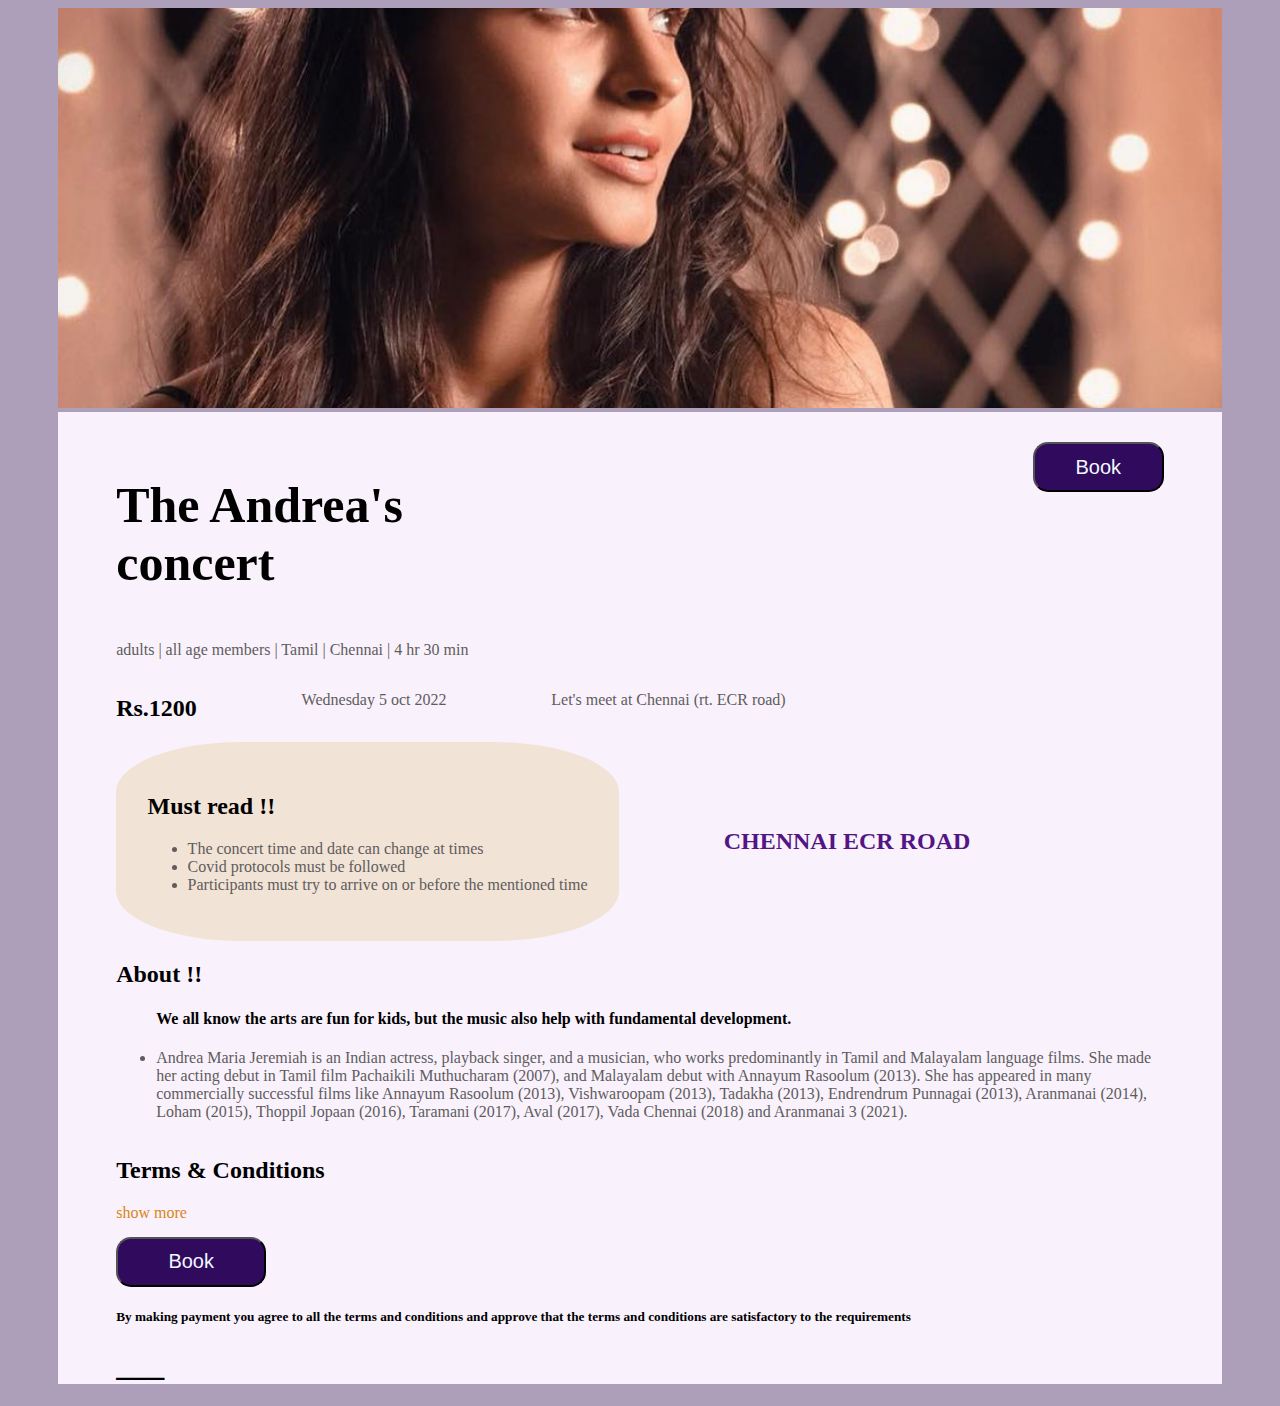
<file: andrea.html>
<!DOCTYPE html>
<html lang="en">
  <head>
    <meta charset="UTF-8" />
    <meta http-equiv="X-UA-Compatible" content="IE=edge" />
    <meta name="viewport" content="width=device-width, initial-scale=1.0" />
    <link rel="stylesheet" type="text/css" href="styleindex.css"/>
    <title>Document</title> 
  </head>
  <body>
    <div class="common-template-image-div-main">
      <img class="common-template-image" src="img\ms.andre.jpg" />
    </div>
    <div class="main">
      <div class="common-template-main-div">
      
        <div>
          <div  class="heading-and-button" >
          <h1 style="font-size: calc(45px + 0.390625vw);">The Andrea's concert</h1>
           <button style="width:150px; height:50px; font-size:20px; border-radius:15px; background-color: #300a5c; color: aliceblue;">Book</button>
          </div>
          <p style="font-weight: normal">
            adults | all age members | Tamil | Chennai | 4 hr 30 min
          </p>
          <div  class="common-template-date-location" style="display:flex; gap:10%;">
            <h2 style="color:black">Rs.1200</h2>
            <p style="font-weight: normal">Wednesday 5 oct 2022</p>
            
            <p style="font-weight: normal">Let's meet at Chennai (rt. ECR road)</p>
            
          </div>
        </div>    
      </div>

  <div class="common-template-content-below-image">
    <div class="common-template-content-flex" style="display:flex; gap:10%; align-items: center;">
        
      <div style="width: fit-content;
                  background-color: #e9d5b185;
                  border-radius: 25%;
                  padding: 3%;">
        <h2>Must read !!</h2>
        <ul>
          <li>The concert time and date can change at times</li>
          <li>Covid protocols must be followed</li>
          <li>Participants must try to arrive on or before the mentioned time</li>
        </ul>
      </div>
      <div>
        <h2 style="color:rgb(83, 21, 131) ; font-family: cursive;">CHENNAI ECR ROAD</h2>
      </div>
    </div>
  </div>
      <div>
        <h2>About !!</h2>
        <ul>
           <h4>We all know the arts are fun for kids, but the music also help with
            fundamental development.</h4>
          
          <li>
            Andrea Maria Jeremiah is an Indian actress, playback singer, and a musician, who works predominantly 
            in Tamil and Malayalam language films. She made her acting debut in Tamil film Pachaikili 
            Muthucharam (2007), and Malayalam debut with Annayum Rasoolum (2013).

She has appeared in many commercially successful films like Annayum Rasoolum (2013), Vishwaroopam (2013),
 Tadakha (2013), Endrendrum Punnagai (2013), Aranmanai (2014), Loham (2015), Thoppil Jopaan (2016), Taramani 
 (2017), Aval (2017), Vada Chennai (2018) and Aranmanai 3 (2021).</li>
        </ul>
        
      </div>
      
      <div id="content">
        <h2>Terms & Conditions</h2><a id="show-more" style="color:rgb(218, 133, 23)"> show more</a>
        <ol>
          <li>The date and time can change at times .The changes will be initimated immediately  </li>
          <li>Check the total amount before payment</li>
          <li>No refund or exchange of tickets will be encouraged</li>
          <li>Recording the session or events is strictly prohibited</li>
          <li>Check your internet connectivity if it is an online event</li>
          <li>Unencouraged interruption and disturbance creating candidates will be removed</li>
          <li>Informations will be shared through the registered phone number only</li>
          <li>Promotional calls and texts are not from GRAB MY SHOW</li>
           
        </ol>
        
      </div>
      <button style="width:150px; height:50px; font-size:20px; border-radius:15px; background-color: #300a5c; color: aliceblue;">Book</button>
      
      <h5>By making payment you agree to all the terms and conditions and approve that the terms and conditions are satisfactory to the requirements</h5>
      <footer>
        <h1>___</h1>
      </footer>
      <script src="scriptindex.js"></script>
    </div>
    </div>
      
  </body>
</html>
</file>
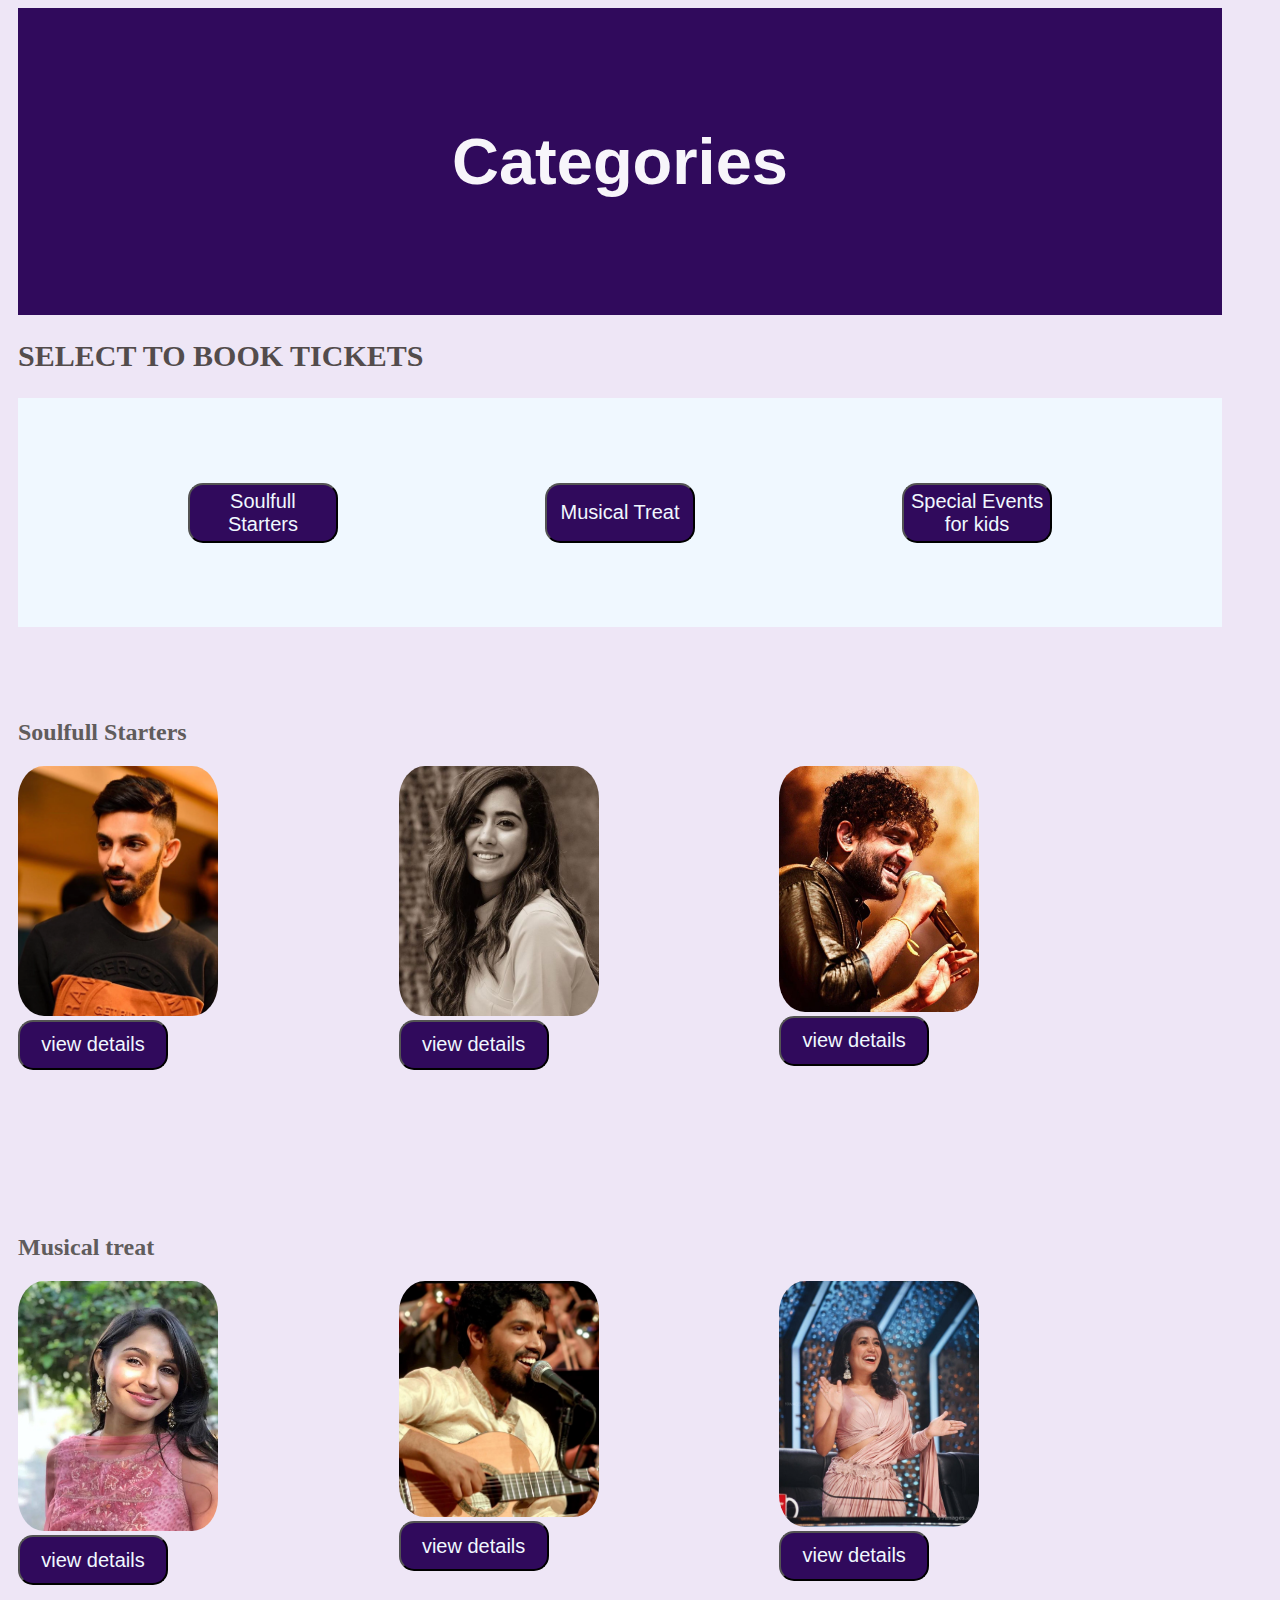
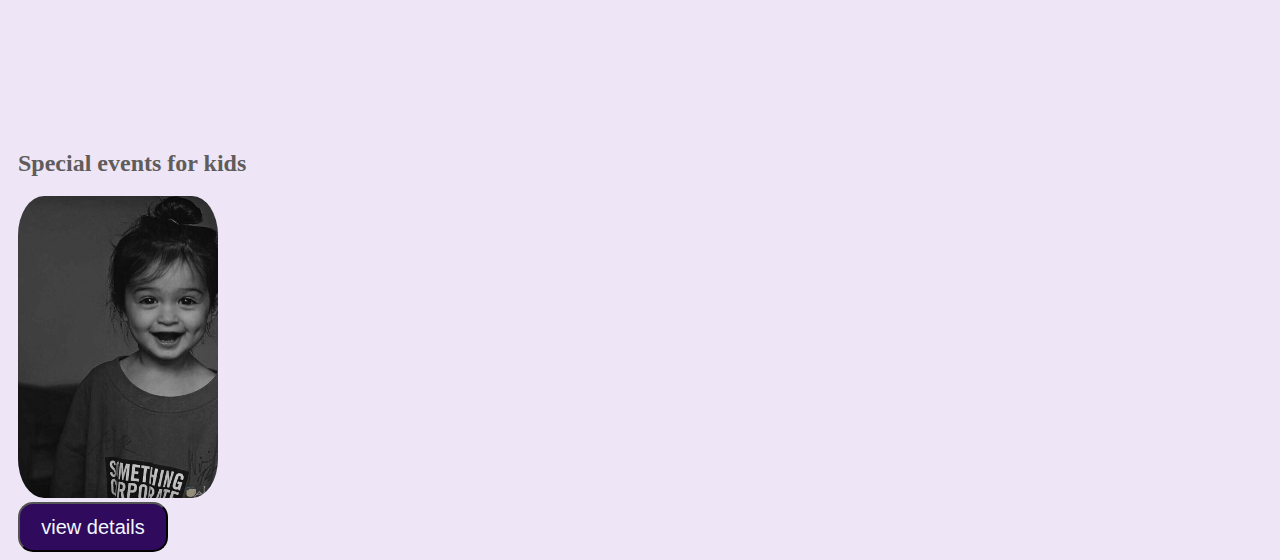
<file: categories.html>
<!DOCTYPE html>
<html lang="en">
  <head>
    <meta charset="UTF-8" />
    <meta http-equiv="X-UA-Compatible" content="IE=edge" />
    <meta name="viewport" content="width=device-width, initial-scale=1.0" />
    <link rel="stylesheet" type="text/css" href="stylecat.css" />
    <title>Document</title>
  </head>
  <body>
    <div style="background-color: #300a5c">
      <aside></aside>
      <div class="cont" style="width: 100%">
        <header class="header">
          <h1 style="font-size: calc(60px + 0.390625vw)">Categories</h1>
        </header>
      </div>

      <aside></aside>
    </div>

    <div>
      <h2 style="font-size: calc(25px + 0.390625vw); color: rgb(83, 76, 76)">
        SELECT TO BOOK TICKETS
      </h2>
      <div
        class="cat-div"
        style="
          display: flex;
          gap: 20%;
          background-color: aliceblue;
          padding: 7%;
          justify-content: center;
        "
      >
        <a href="#soul"><button>Soulfull Starters</button></a>
        <a href="#music"><button>Musical Treat</button></a>
        <a href="#special events"><button>Special Events for kids</button></a>
      </div>
    </div>

    <aside></aside>
    <main>
      <div>
        <h2 style="color: rgb(96, 92, 92)">Soulfull Starters</h2>
      </div>
      <div class="container" id="soul">
        <div class="image-container">
          <img id="img-1" src="img\anirudh.webp" />
          <figcaption>
            <a href="anirudh.html">
              <button
                style="
                  width: 150px;
                  height: 50px;
                  font-size: 20px;
                  border-radius: 15px;
                  background-color: #300a5c;
                  color: aliceblue;
                "
              >
                view details
              </button>
            </a>
          </figcaption>
        </div>
        <div>
          <img id="img-1" src="img\jonita.jpg" />
          <figcaption>
            <a href="jonita.html">
              <button
                style="
                  width: 150px;
                  height: 50px;
                  font-size: 20px;
                  border-radius: 15px;
                  background-color: #300a5c;
                  color: aliceblue;
                "
              >
                view details
              </button>
            </a>
          </figcaption>
        </div>
        <div>
          <img id="img-1" src="img\sid sriram.jpg" />
          <figcaption>
            <a href="sidsriram.html">
              <button
                style="
                  width: 150px;
                  height: 50px;
                  font-size: 20px;
                  border-radius: 15px;
                  background-color: #300a5c;
                  color: aliceblue;
                "
              >
                view details
              </button>
            </a>
          </figcaption>
        </div>
      </div>

      <aside></aside>
      <aside></aside>
      <div>
        <h2 style="color: rgb(96, 92, 92)">Musical treat</h2>
      </div>
      <div class="container" id="music">
        <div class="image-container">
          <img id="img-1" src="img\a.webp" />
          <figcaption>
            <a href="andrea.html">
              <button
                style="
                  width: 150px;
                  height: 50px;
                  font-size: 20px;
                  border-radius: 15px;
                  background-color: #300a5c;
                  color: aliceblue;
                "
              >
                view details
              </button>
            </a>
          </figcaption>
        </div>
        <div>
          <img id="img-1" src="img\pradeep.webp" />
          <figcaption>
            <a href="pradeep.html">
              <button
                style="
                  width: 150px;
                  height: 50px;
                  font-size: 20px;
                  border-radius: 15px;
                  background-color: #300a5c;
                  color: aliceblue;
                "
              >
                view details
              </button>
            </a>
          </figcaption>
        </div>
        <div>
          <img id="img-1" src="img\neha.jpg" />
          <figcaption>
            <a href="neha.html">
              <button
                style="
                  width: 150px;
                  height: 50px;
                  font-size: 20px;
                  border-radius: 15px;
                  background-color: #300a5c;
                  color: aliceblue;
                "
              >
                view details
              </button>
            </a>
          </figcaption>
        </div>
      </div>
      <aside></aside>
      <aside></aside>
      <div>
        <h2 style="color: rgb(96, 92, 92)">Special events for kids</h2>
      </div>

      <div class="container" id="special events">
        <div class="image-container">
          <img id="img-1" src="img\child.jpg" />
          <figcaption>
            <a href="special events.html">
              <button
                style="
                  width: 150px;
                  height: 50px;
                  font-size: 20px;
                  border-radius: 15px;
                  background-color: #300a5c;
                  color: aliceblue;
                "
              >
                view details
              </button>
            </a>
          </figcaption>
        </div>
      </div>
    </main>
  </body>
</html>
</file>
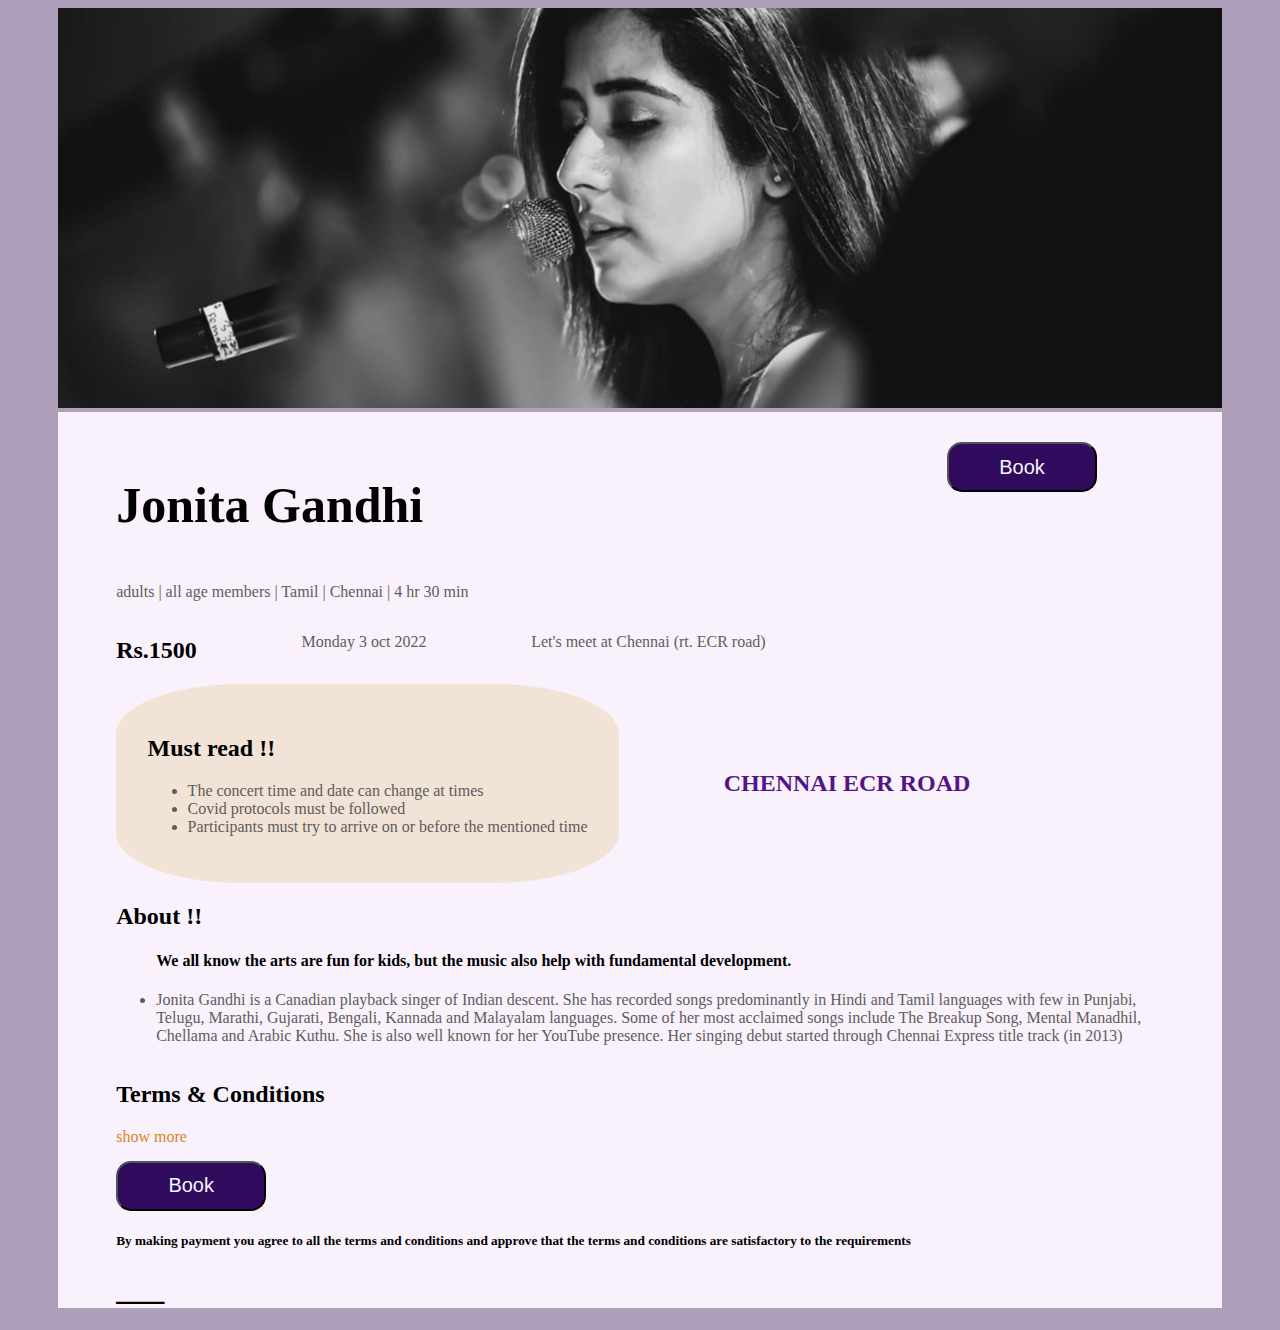
<file: jonita.html>
<!DOCTYPE html>
<html lang="en">
  <head>
    <meta charset="UTF-8" />
    <meta http-equiv="X-UA-Compatible" content="IE=edge" />
    <meta name="viewport" content="width=device-width, initial-scale=1.0" />
    <link rel="stylesheet" type="text/css" href="styleindex.css"/>
    <title>Document</title> 
  </head>
  <body>
    <div class="common-template-image-div-main">
      <img class="common-template-image" src="img\ms.jo.jpg" />
    </div>
    <div class="main">
      <div class="common-template-main-div">
      
        <div>
          <div  class="heading-and-button" >
          <h1 style="font-size: calc(45px + 0.390625vw);">Jonita Gandhi</h1>
           <button style="width:150px; height:50px; font-size:20px; border-radius:15px; background-color: #300a5c; color: aliceblue;">Book</button>
          </div>
          <p style="font-weight: normal">
            adults | all age members | Tamil | Chennai | 4 hr 30 min
          </p>
          <div  class="common-template-date-location" style="display:flex; gap:10%;">
            <h2 style="color:black">Rs.1500</h2>
            <p style="font-weight: normal">Monday 3 oct 2022</p>
            
            <p style="font-weight: normal">Let's meet at Chennai (rt. ECR road)</p>
            
          </div>
        </div>    
      </div>

  <div class="common-template-content-below-image">
    <div class="common-template-content-flex" style="display:flex; gap:10%; align-items: center;">
        
      <div style="width: fit-content;
                  background-color: #e9d5b185;
                  border-radius: 25%;
                  padding: 3%;">
        <h2>Must read !!</h2>
        <ul>
          <li>The concert time and date can change at times</li>
          <li>Covid protocols must be followed</li>
          <li>Participants must try to arrive on or before the mentioned time</li>
        </ul>
      </div>
      <div>
        <h2 style="color:rgb(83, 21, 131) ; font-family: cursive;">CHENNAI ECR ROAD</h2>
      </div>
    </div>
  </div>
      <div>
        <h2>About !!</h2>
        <ul>
           <h4>We all know the arts are fun for kids, but the music also help with
            fundamental development.</h4>
          
          <li>
            Jonita Gandhi is a Canadian playback singer of Indian descent.
            She has recorded songs predominantly in Hindi and Tamil languages with few in Punjabi, Telugu, Marathi, Gujarati, Bengali, Kannada and Malayalam languages. 
            Some of her most acclaimed songs include The Breakup Song, Mental Manadhil, Chellama and Arabic Kuthu. 
            She is also well known for her YouTube presence.
             Her singing debut started through Chennai Express title track (in 2013)</li>
        </ul>
        
      </div>
      
      <div id="content">
        <h2>Terms & Conditions</h2><a id="show-more" style="color:rgb(218, 133, 23)"> show more</a>
        <ol>
          <li>The date and time can change at times .The changes will be initimated immediately  </li>
          <li>Check the total amount before payment</li>
          <li>No refund or exchange of tickets will be encouraged</li>
          <li>Recording the session or events is strictly prohibited</li>
          <li>Check your internet connectivity if it is an online event</li>
          <li>Unencouraged interruption and disturbance creating candidates will be removed</li>
          <li>Informations will be shared through the registered phone number only</li>
          <li>Promotional calls and texts are not from GRAB MY SHOW</li>
           
        </ol>
        
      </div>
      <button style="width:150px; height:50px; font-size:20px; border-radius:15px; background-color: #300a5c; color: aliceblue;">Book</button>
      
      <h5>By making payment you agree to all the terms and conditions and approve that the terms and conditions are satisfactory to the requirements</h5>
      <footer>
        <h1>___</h1>
      </footer>
      <script src="scriptindex.js"></script>
    </div>
    </div>
      
  </body>
</html>
</file>
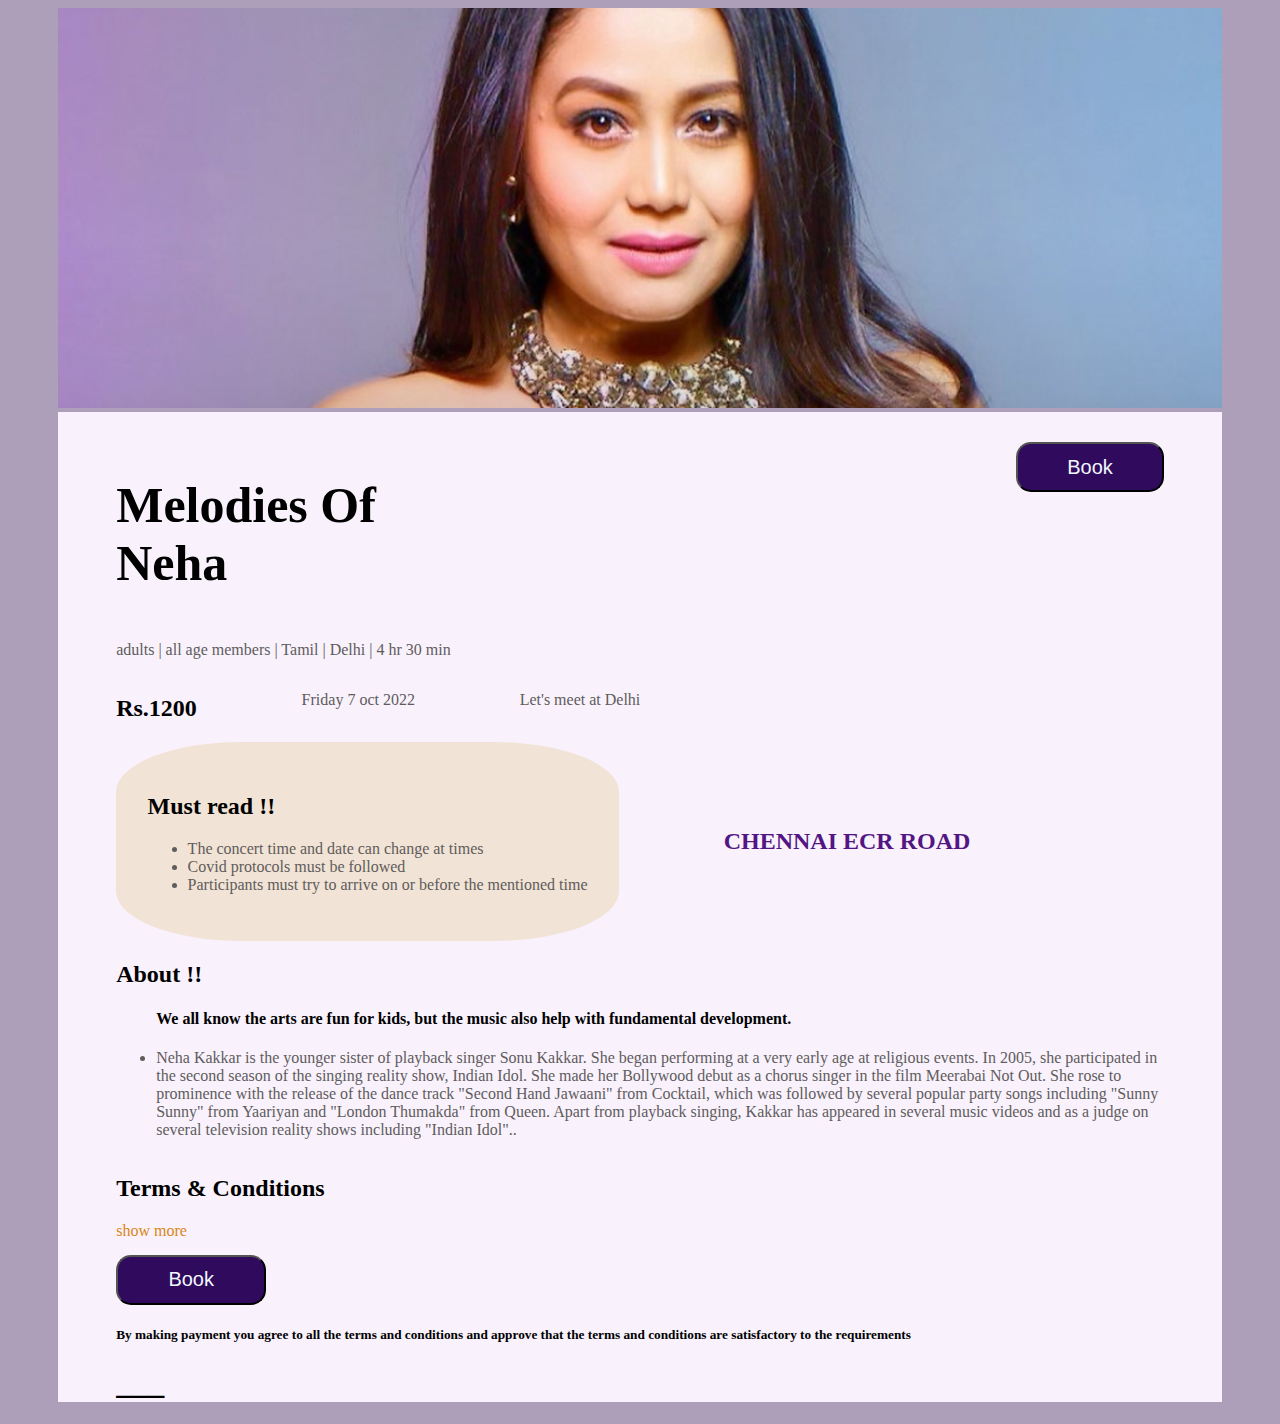
<file: neha.html>
<!DOCTYPE html>
<html lang="en">
  <head>
    <meta charset="UTF-8" />
    <meta http-equiv="X-UA-Compatible" content="IE=edge" />
    <meta name="viewport" content="width=device-width, initial-scale=1.0" />
    <link rel="stylesheet" type="text/css" href="styleindex.css"/>
    <title>Document</title> 
  </head>
  <body>
    <div class="common-template-image-div-main">
      <img class="common-template-image" src="img\ms neha.jpg" />
    </div>
    <div class="main">
      <div class="common-template-main-div">
      
        <div>
          <div  class="heading-and-button" >
          <h1 style="font-size: calc(45px + 0.390625vw);">Melodies Of Neha</h1>
           <button style="width:150px; height:50px; font-size:20px; border-radius:15px; background-color: #300a5c; color: aliceblue;">Book</button>
          </div>
          <p style="font-weight: normal">
            adults | all age members | Tamil | Delhi | 4 hr 30 min
          </p>
          <div  class="common-template-date-location" style="display:flex; gap:10%;">
            <h2 style="color:black">Rs.1200</h2>
            <p style="font-weight: normal">Friday 7 oct 2022</p>
            
            <p style="font-weight: normal">Let's meet at Delhi</p>
            
          </div>
        </div>    
      </div>

  <div class="common-template-content-below-image">
    <div class="common-template-content-flex" style="display:flex; gap:10%; align-items: center;">
        
      <div style="width: fit-content;
                  background-color: #e9d5b185;
                  border-radius: 25%;
                  padding: 3%;">
        <h2>Must read !!</h2>
        <ul>
          <li>The concert time and date can change at times</li>
          <li>Covid protocols must be followed</li>
          <li>Participants must try to arrive on or before the mentioned time</li>
        </ul>
      </div>
      <div>
        <h2 style="color:rgb(83, 21, 131) ; font-family: cursive;">CHENNAI ECR ROAD</h2>
      </div>
    </div>
  </div>
      <div>
        <h2>About !!</h2>
        <ul>
           <h4>We all know the arts are fun for kids, but the music also help with
            fundamental development.</h4>
          
          <li>
            Neha Kakkar is the younger sister of playback singer Sonu Kakkar. She began performing at a very early age at religious events. In 2005, she participated in the second season of the singing reality show, Indian Idol. She made her Bollywood debut as a chorus singer in the film Meerabai Not Out. She rose to prominence with the release of the dance track "Second Hand Jawaani" from Cocktail, which was followed by several popular party songs including "Sunny Sunny" from Yaariyan and "London Thumakda" from Queen. Apart from playback singing, Kakkar has appeared in several music videos and as a judge on several television reality shows including "Indian Idol"..</li>
        </ul>
        
      </div>
      
      <div id="content">
        <h2>Terms & Conditions</h2><a id="show-more" style="color:rgb(218, 133, 23)"> show more</a>
        <ol>
          <li>The date and time can change at times .The changes will be initimated immediately  </li>
          <li>Check the total amount before payment</li>
          <li>No refund or exchange of tickets will be encouraged</li>
          <li>Recording the session or events is strictly prohibited</li>
          <li>Check your internet connectivity if it is an online event</li>
          <li>Unencouraged interruption and disturbance creating candidates will be removed</li>
          <li>Informations will be shared through the registered phone number only</li>
          <li>Promotional calls and texts are not from GRAB MY SHOW</li>
           
        </ol>
        
      </div>
      <button style="width:150px; height:50px; font-size:20px; border-radius:15px; background-color: #300a5c; color: aliceblue;">Book</button>
      
      <h5>By making payment you agree to all the terms and conditions and approve that the terms and conditions are satisfactory to the requirements</h5>
      <footer>
        <h1>___</h1>
      </footer>
      <script src="scriptindex.js"></script>
    </div>
    </div>
      
  </body>
</html>
</file>
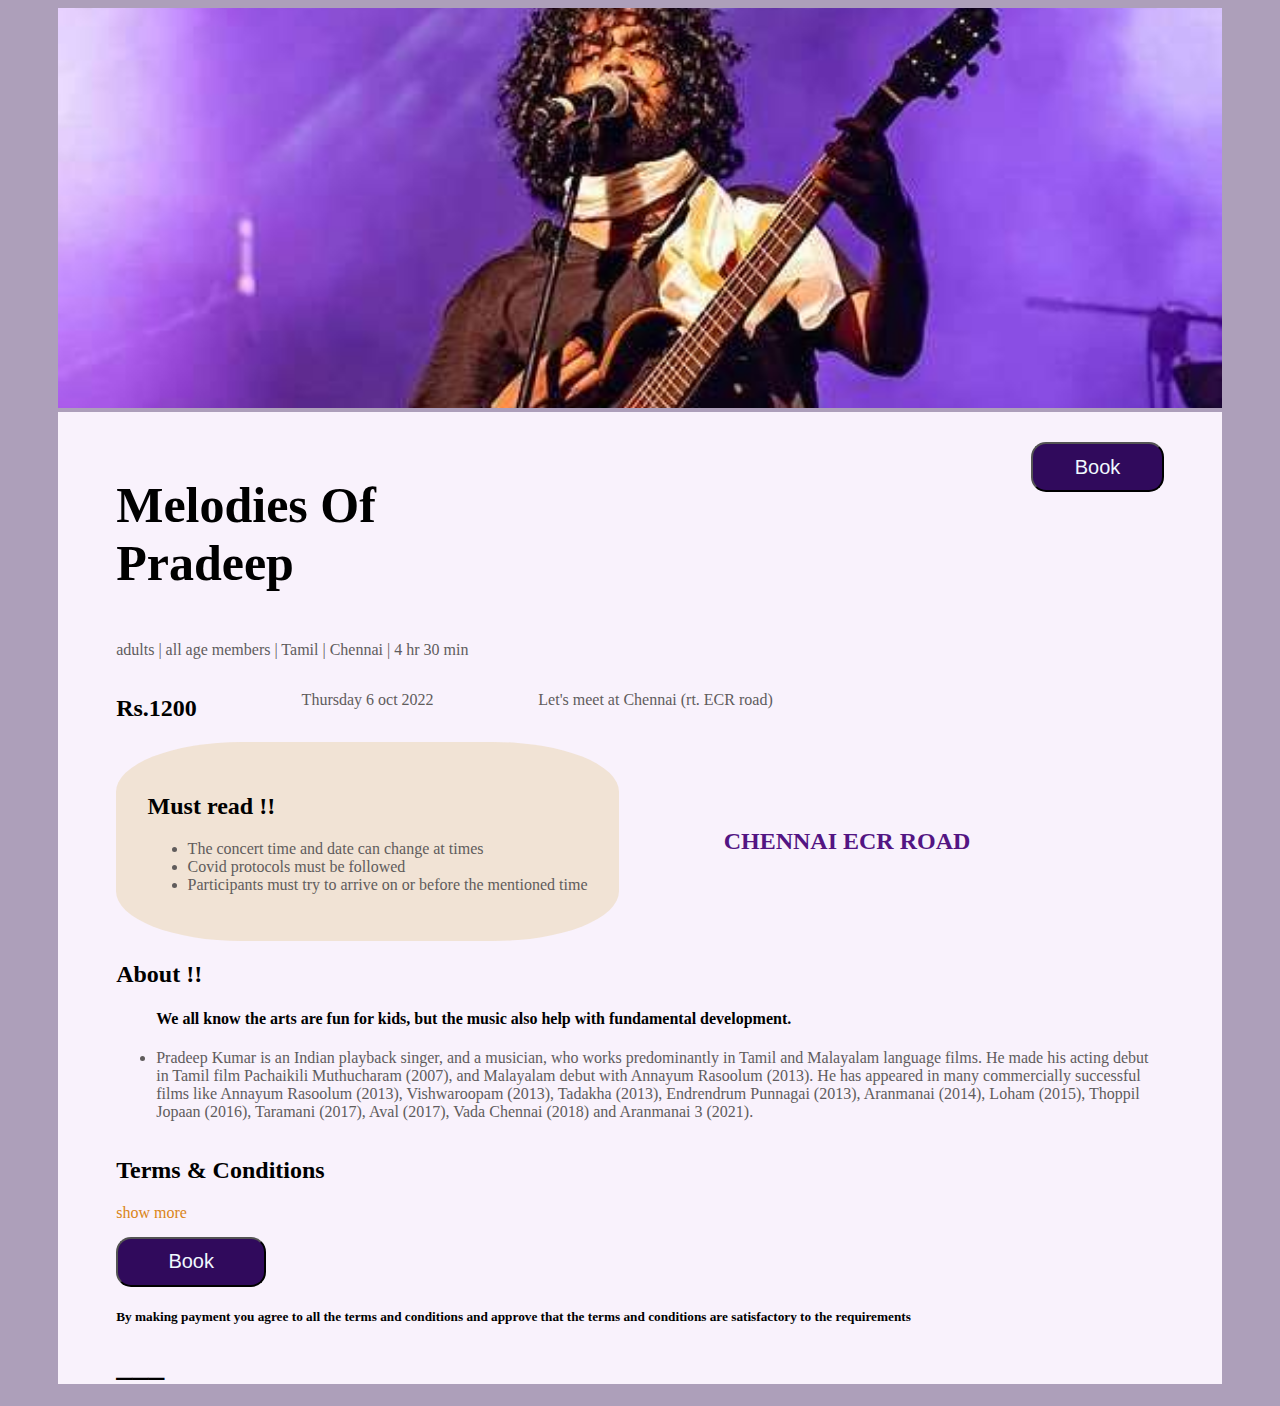
<file: pradeep.html>
<!DOCTYPE html>
<html lang="en">
  <head>
    <meta charset="UTF-8" />
    <meta http-equiv="X-UA-Compatible" content="IE=edge" />
    <meta name="viewport" content="width=device-width, initial-scale=1.0" />
    <link rel="stylesheet" type="text/css" href="styleindex.css"/>
    <title>Document</title> 
  </head>
  <body>
    <div class="common-template-image-div-main">
      <img class="common-template-image" src="img\mr.pradeep.jpg" />
    </div>
    <div class="main">
      <div class="common-template-main-div">
      
        <div>
          <div  class="heading-and-button" >
          <h1 style="font-size: calc(45px + 0.390625vw);">Melodies Of Pradeep</h1>
           <button style="width:150px; height:50px; font-size:20px; border-radius:15px; background-color: #300a5c; color: aliceblue;">Book</button>
          </div>
          <p style="font-weight: normal">
            adults | all age members | Tamil | Chennai | 4 hr 30 min
          </p>
          <div  class="common-template-date-location" style="display:flex; gap:10%;">
            <h2 style="color:black">Rs.1200</h2>
            <p style="font-weight: normal">Thursday 6 oct 2022</p>
            
            <p style="font-weight: normal">Let's meet at Chennai (rt. ECR road)</p>
            
          </div>
        </div>    
      </div>

  <div class="common-template-content-below-image">
    <div class="common-template-content-flex" style="display:flex; gap:10%; align-items: center;">
        
      <div style="width: fit-content;
                  background-color: #e9d5b185;
                  border-radius: 25%;
                  padding: 3%;">
        <h2>Must read !!</h2>
        <ul>
          <li>The concert time and date can change at times</li>
          <li>Covid protocols must be followed</li>
          <li>Participants must try to arrive on or before the mentioned time</li>
        </ul>
      </div>
      <div>
        <h2 style="color:rgb(83, 21, 131) ; font-family: cursive;">CHENNAI ECR ROAD</h2>
      </div>
    </div>
  </div>
      <div>
        <h2>About !!</h2>
        <ul>
           <h4>We all know the arts are fun for kids, but the music also help with
            fundamental development.</h4>
          
          <li>
            Pradeep Kumar is an Indian playback singer, and a musician, who works predominantly 
            in Tamil and Malayalam language films. He made his acting debut in Tamil film Pachaikili 
            Muthucharam (2007), and Malayalam debut with Annayum Rasoolum (2013).

He has appeared in many commercially successful films like Annayum Rasoolum (2013), Vishwaroopam (2013),
 Tadakha (2013), Endrendrum Punnagai (2013), Aranmanai (2014), Loham (2015), Thoppil Jopaan (2016), Taramani 
 (2017), Aval (2017), Vada Chennai (2018) and Aranmanai 3 (2021).</li>
        </ul>
        
      </div>
      
      <div id="content">
        <h2>Terms & Conditions</h2><a id="show-more" style="color:rgb(218, 133, 23)"> show more</a>
        <ol>
          <li>The date and time can change at times .The changes will be initimated immediately  </li>
          <li>Check the total amount before payment</li>
          <li>No refund or exchange of tickets will be encouraged</li>
          <li>Recording the session or events is strictly prohibited</li>
          <li>Check your internet connectivity if it is an online event</li>
          <li>Unencouraged interruption and disturbance creating candidates will be removed</li>
          <li>Informations will be shared through the registered phone number only</li>
          <li>Promotional calls and texts are not from GRAB MY SHOW</li>
           
        </ol>
        
      </div>
      <button style="width:150px; height:50px; font-size:20px; border-radius:15px; background-color: #300a5c; color: aliceblue;">Book</button>
      
      <h5>By making payment you agree to all the terms and conditions and approve that the terms and conditions are satisfactory to the requirements</h5>
      <footer>
        <h1>___</h1>
      </footer>
      <script src="scriptindex.js"></script>
    </div>
    </div>
      
  </body>
</html>
</file>
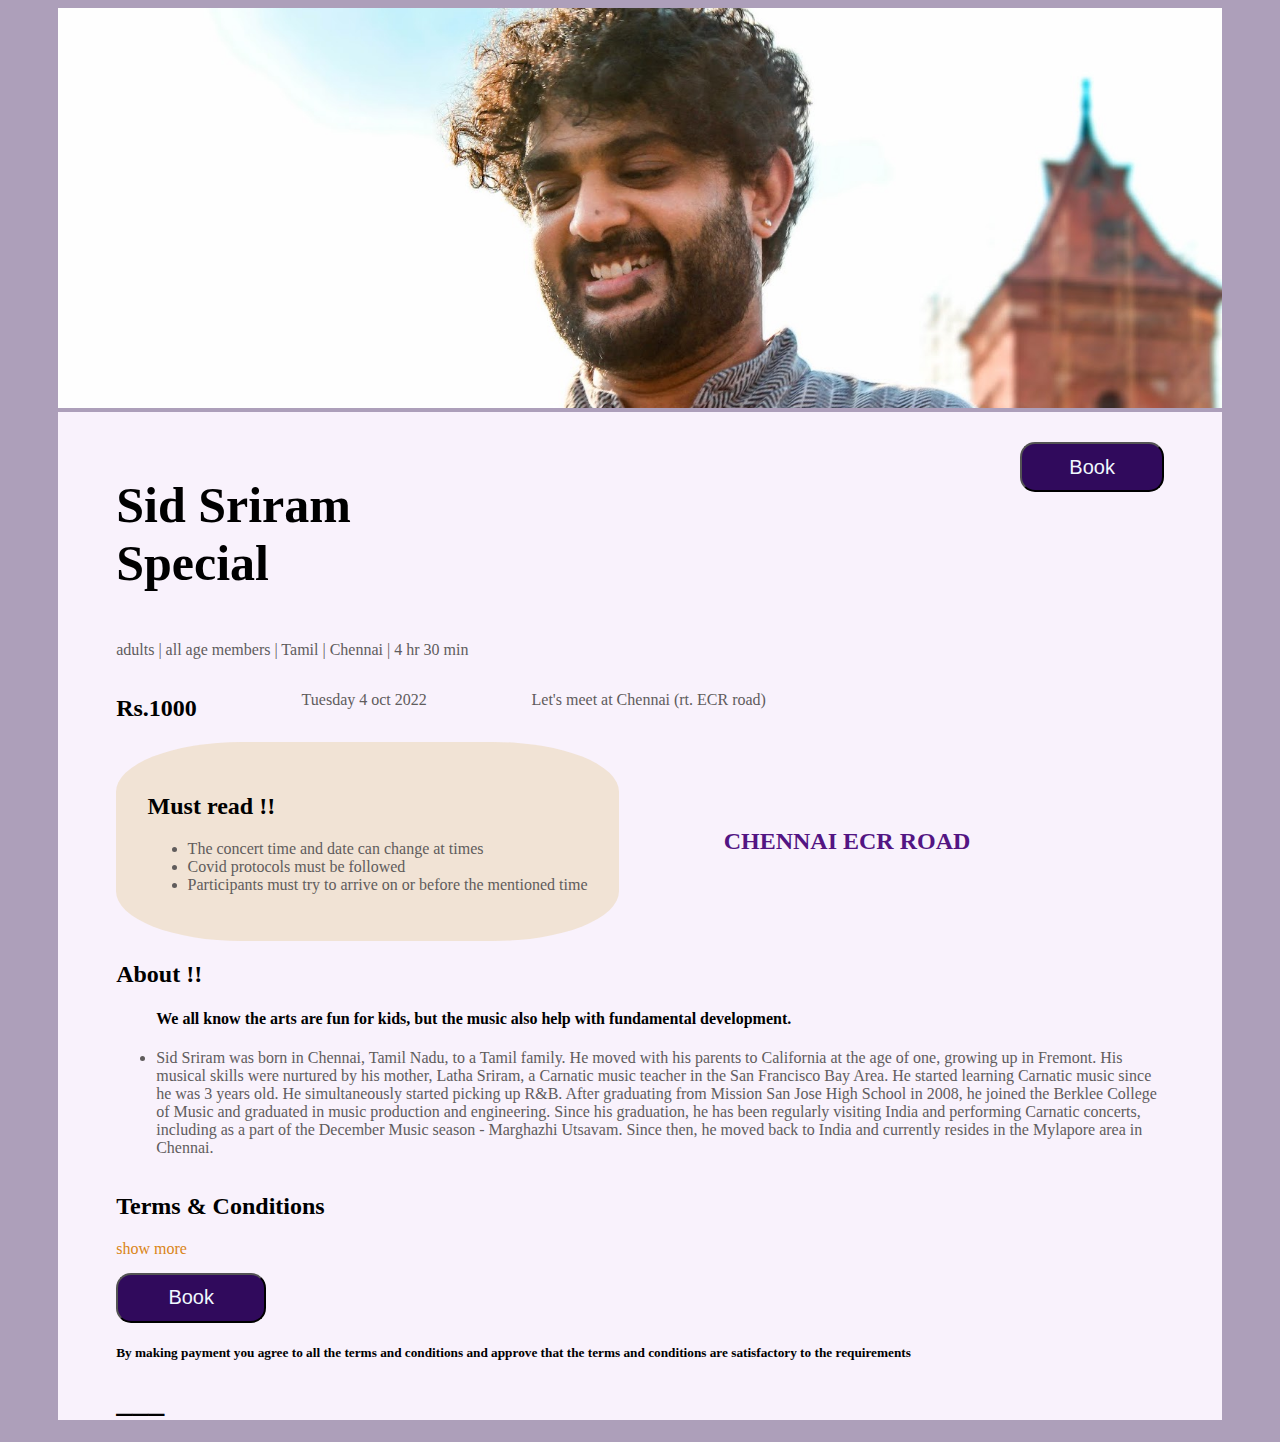
<file: sidsriram.html>
<!DOCTYPE html>
<html lang="en">
  <head>
    <meta charset="UTF-8" />
    <meta http-equiv="X-UA-Compatible" content="IE=edge" />
    <meta name="viewport" content="width=device-width, initial-scale=1.0" />
    <link rel="stylesheet" type="text/css" href="styleindex.css"/>
    <title>Document</title> 
  </head>
  <body>
    <div class="common-template-image-div-main">
      <img class="common-template-image" src="img\mr.sid.jpg" />
    </div>
    <div class="main">
      <div class="common-template-main-div">
      
        <div>
          <div  class="heading-and-button" >
          <h1 style="font-size: calc(45px + 0.390625vw);">Sid Sriram Special</h1>
           <button style="width:150px; height:50px; font-size:20px; border-radius:15px; background-color: #300a5c; color: aliceblue;">Book</button>
          </div>
          <p style="font-weight: normal">
            adults | all age members | Tamil | Chennai | 4 hr 30 min
          </p>
          <div  class="common-template-date-location" style="display:flex; gap:10%;">
            <h2 style="color:black">Rs.1000</h2>
            <p style="font-weight: normal">Tuesday 4 oct 2022</p>
            
            <p style="font-weight: normal">Let's meet at Chennai (rt. ECR road)</p>
            
          </div>
        </div>    
      </div>

  <div class="common-template-content-below-image">
    <div class="common-template-content-flex" style="display:flex; gap:10%; align-items: center;">
        
      <div style="width: fit-content;
                  background-color: #e9d5b185;
                  border-radius: 25%;
                  padding: 3%;">
        <h2>Must read !!</h2>
        <ul>
          <li>The concert time and date can change at times</li>
          <li>Covid protocols must be followed</li>
          <li>Participants must try to arrive on or before the mentioned time</li>
        </ul>
      </div>
      <div>
        <h2 style="color:rgb(83, 21, 131) ; font-family: cursive;">CHENNAI ECR ROAD</h2>
      </div>
    </div>
  </div>
      <div>
        <h2>About !!</h2>
        <ul>
           <h4>We all know the arts are fun for kids, but the music also help with
            fundamental development.</h4>
          
          <li>
            Sid Sriram was born in Chennai, Tamil Nadu, to a Tamil family.
             He moved with his parents to California at the age of one, growing up in Fremont. 
             His musical skills were nurtured by his mother, Latha Sriram, a Carnatic music teacher in the San Francisco Bay Area.
              He started learning Carnatic music since he was 3 years old.

         He simultaneously started picking up R&B.
          After graduating from Mission San Jose High School in 2008, he joined the Berklee College of Music and graduated in music production and engineering.
          Since his graduation, he has been regularly visiting India and performing Carnatic concerts, including as a part of the December Music season - Marghazhi Utsavam. 

         Since then, he moved back to India and currently resides in the Mylapore area in Chennai.</li>
        </ul>
        
      </div>
      
      <div id="content">
        <h2>Terms & Conditions</h2><a id="show-more" style="color:rgb(218, 133, 23)"> show more</a>
        <ol>
          <li>The date and time can change at times .The changes will be initimated immediately  </li>
          <li>Check the total amount before payment</li>
          <li>No refund or exchange of tickets will be encouraged</li>
          <li>Recording the session or events is strictly prohibited</li>
          <li>Check your internet connectivity if it is an online event</li>
          <li>Unencouraged interruption and disturbance creating candidates will be removed</li>
          <li>Informations will be shared through the registered phone number only</li>
          <li>Promotional calls and texts are not from GRAB MY SHOW</li>
           
        </ol>
        
      </div>
      <button style="width:150px; height:50px; font-size:20px; border-radius:15px; background-color: #300a5c; color: aliceblue;">Book</button>
      
      <h5>By making payment you agree to all the terms and conditions and approve that the terms and conditions are satisfactory to the requirements</h5>
      <footer>
        <h1>___</h1>
      </footer>
      <script src="scriptindex.js"></script>
    </div>
    </div>
      
  </body>
</html>
</file>
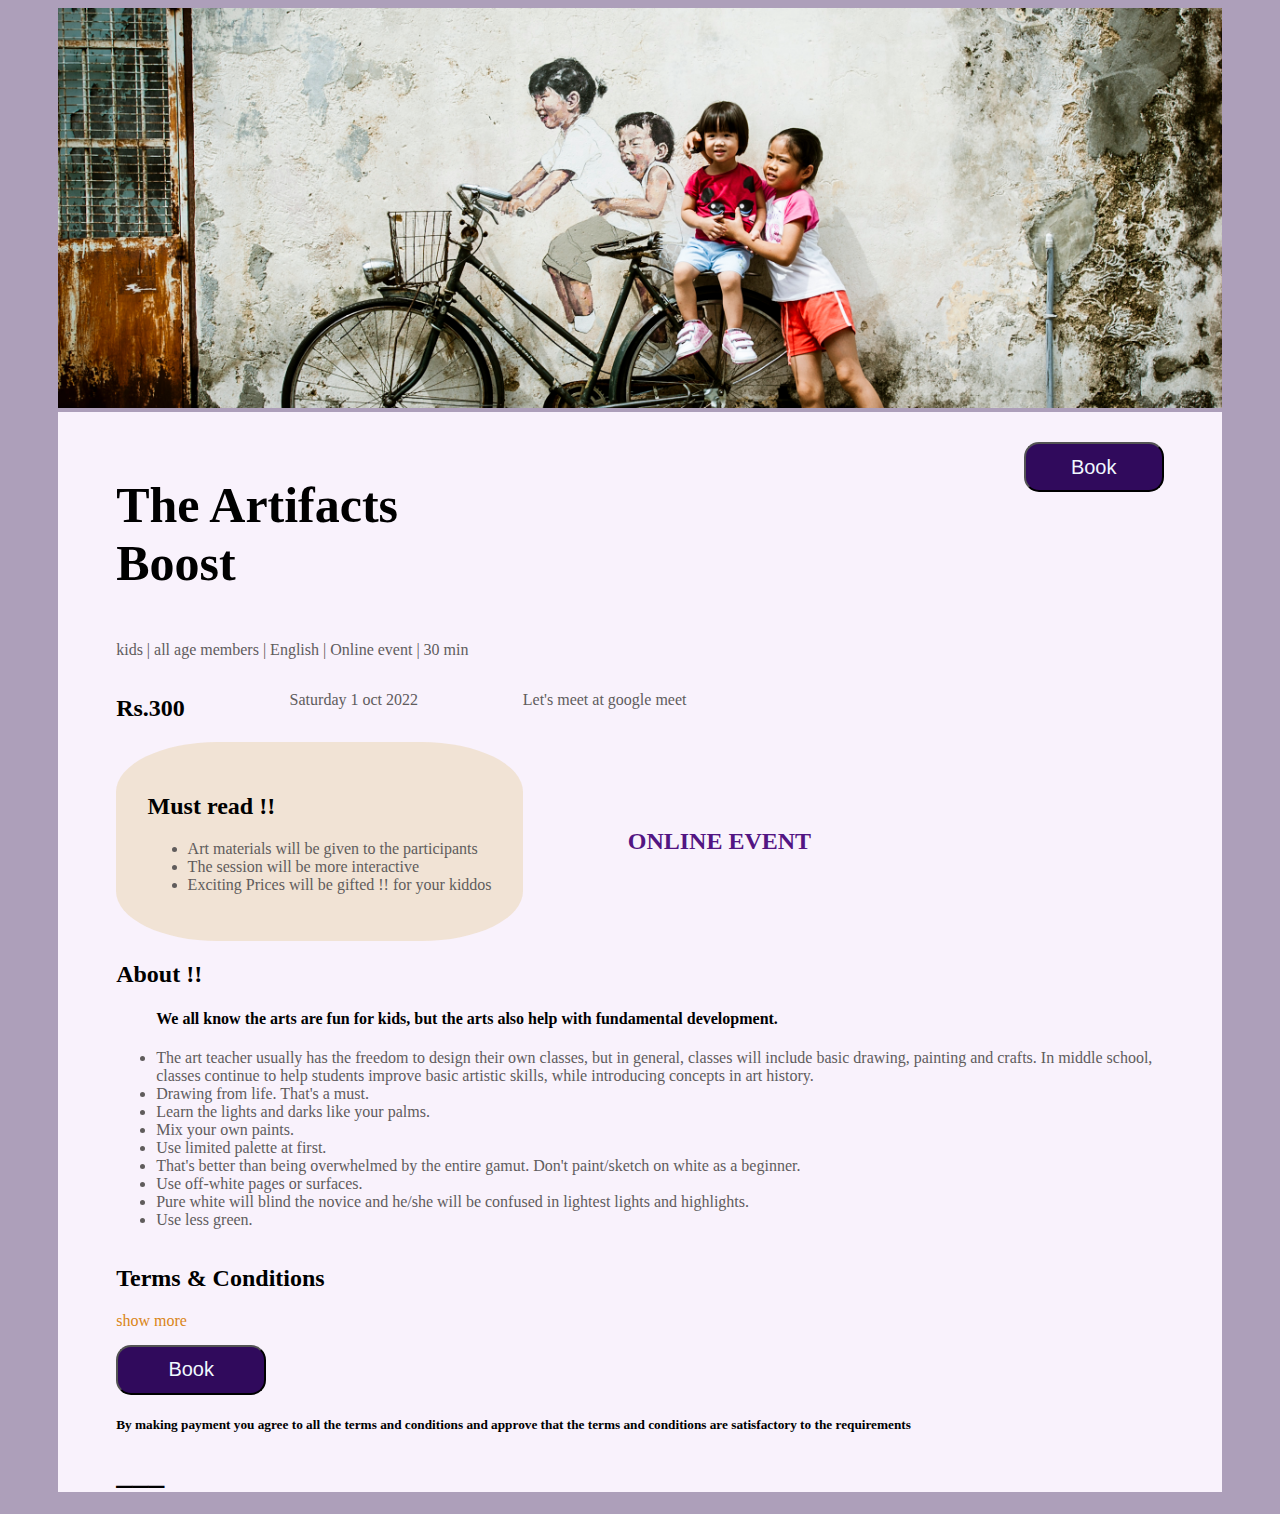
<file: special events.html>
<!DOCTYPE html>
<html lang="en">
  <head>
    <meta charset="UTF-8" />
    <meta http-equiv="X-UA-Compatible" content="IE=edge" />
    <meta name="viewport" content="width=device-width, initial-scale=1.0" />
    <link rel="stylesheet" type="text/css" href="styleindex.css"/>
    <title>Document</title> 
  </head>
  <body>
    <div class="common-template-image-div-main">
      <img class="common-template-image" src="img\imagesss.jpg" />
    </div>
    <div class="main">
      <div class="common-template-main-div">
      
        <div>
          <div  class="heading-and-button" >
          <h1 style="font-size: calc(45px + 0.390625vw);">The Artifacts Boost</h1>
           <button style="width:150px; height:50px; font-size:20px; border-radius:15px; background-color: #300a5c; color: aliceblue;">Book</button>
          </div>
          <p style="font-weight: normal">
            kids | all age members | English | Online event | 30 min
          </p>
          <div  class="common-template-date-location" style="display:flex; gap:10%;">
            <h2 style="color:black">Rs.300</h2>
            <p style="font-weight: normal">Saturday 1 oct 2022</p>
            
            <p style="font-weight: normal">Let's meet at google meet</p>
            
          </div>
        </div>    
      </div>

  <div class="common-template-content-below-image">
    <div class="common-template-content-flex" style="display:flex; gap:10%; align-items: center;">
        
      <div style="width: fit-content;
                  background-color: #e9d5b185;
                  border-radius: 25%;
                  padding: 3%;">
        <h2>Must read !!</h2>
        <ul>
          <li>Art materials will be given to the participants</li>
          <li>The session will be more interactive</li>
          <li>Exciting Prices will be gifted !! for your kiddos</li>
        </ul>
      </div>
      <div>
        <h2 style="color:rgb(83, 21, 131) ; font-family: cursive;">ONLINE EVENT</h2>
      </div>
    </div>
  </div>
      <div>
        <h2>About !!</h2>
        <ul>
           <h4>We all know the arts are fun for kids, but the arts also help with
            fundamental development.</h4>
          
          <li>
            The art teacher usually has the freedom to design their own classes,
            but in general, classes will include basic drawing, painting and
            crafts. In middle school, classes continue to help students improve
            basic artistic skills, while introducing concepts in art history.
          </li>
          <li>
            Drawing from life. That's a must.</li>
            <li>Learn the lights and darks like
              your palms. </li>
            <li>Mix your own paints.</li>
            <li>Use limited palette at first.</li>
            <li>That's better than being overwhelmed by the entire gamut. Don't
              paint/sketch on white as a beginner.
              </li>
            <li>Use off-white pages or
              surfaces.</li>
            <li>Pure white will blind the novice and he/she will be
              confused in lightest lights and highlights.</li>
            <li>Use less green.</li>
                     
          </li>
        </ul>
        
      </div>
      
      <div id="content">
        <h2>Terms & Conditions</h2><a id="show-more" style="color:rgb(218, 133, 23)"> show more</a>
        <ol>
          <li>The date and time can change at times .The changes will be initimated immediately  </li>
          <li>Check the total amount before payment</li>
          <li>No refund or exchange of tickets will be encouraged</li>
          <li>Recording the session or events is strictly prohibited</li>
          <li>Check your internet connectivity if it is an online event</li>
          <li>Unencouraged interruption and disturbance creating candidates will be removed</li>
          <li>Informations will be shared through the registered phone number only</li>
          <li>Promotional calls and texts are not from GRAB MY SHOW</li>
           
        </ol>
        
      </div>
      <button style="width:150px; height:50px; font-size:20px; border-radius:15px; background-color: #300a5c; color: aliceblue;">Book</button>
      
      <h5>By making payment you agree to all the terms and conditions and approve that the terms and conditions are satisfactory to the requirements</h5>
      <footer>
        <h1>___</h1>
      </footer>
      <script src="scriptindex.js"></script>
    </div>
    </div>
      
  </body>
</html>
</file>
<file: styleindex.css>
@import url("https://fonts.googleapis.com/css2?family=Outfit&display=swap");

* {
  /* font-family: "Outfit", sans-serif; */
}
@media only screen and (min-width: 0px) {
  .common-template-image {
    width: 100%;
    height: 400px;
    object-fit: cover;
    object-position: center;
    padding: 0px;
  }
}
/* @media only screen and (max-width: 500px) {
  .common-template-image {
    width: 100%;
    height: 400px;
    object-fit: cover;
    object-position: center;
  }
} */
@media only screen and (min-width: 800px) {
  body {
    padding-left: 50px;
    padding-right: 50px;
  }
}
@media only screen and (max-width: 600px) {
  .heading-and-button {
    flex-direction: column;
    gap: 20%;
  }
  .common-template-date-location {
    flex-direction: column;
    gap: 2%;
  }
}
@media only screen and (max-width: 600px) {
  .common-template-content-flex {
    flex-direction: column;
    gap: 2%;
  }
}
.heading-and-button {
  display: flex;
  gap: 50%;
  padding-top: 30px;
}
.main {
  background-color: rgba(249, 242, 252);
  padding-left: 5%;
  padding-right: 5%;
}
body {
  background-color: rgb(173, 159, 186);
}
/* .common-template-main-div {
  line-height: 1px;
} */
p,
li {
  color: rgb(96, 92, 92);
}
#content {
  max-height: 100px;
  overflow: hidden;
}
#content.open {
  max-height: fit-content;
  padding: 2px;
}
</file>
<file: stylecat.css>
@import url("https://fonts.googleapis.com/css2?family=Outfit&display=swap");

* {
  /* font-family: "Outfit", sans-serif; */
}
#img-1 {
  width: 200px;
  height: auto;
  border-radius: 13%;
}
.container {
  display: flex;
  flex-direction: row;
  gap: 15%;
}
.header {
  text-align: center;
  font-family: "Segoe UI", Tahoma, Geneva, Verdana, sans-serif;
  font-size: 200%;
  color: rgb(247, 245, 250);
}
aside {
  padding: 3%;
}
@media only screen and (max-width: 600px) {
  #img-1 {
    width: calc(100% - 1px);
  }
}

/* @media only screen and (min-width: 800px) {
  body {
    padding-left: 70px;
    padding-right: 70px;
  }
} */

body {
  background-color: rgb(238, 230, 246);
}
button {
  text-align: center;
  width: 150px;
  height: 60px;
  font-size: 20px;
  border-radius: 15px;
  background-color: #300a5c;
  color: aliceblue;
}
@media only screen and (max-width: 750px) {
  .cat-div {
    justify-content: stretch;
    flex-flow: wrap;
    gap: 20%;
  }
}
.catdiv {
  background-color: aliceblue;
  border-radius: 2%;
}
.centered {
  position: absolute;
  top: 50%;
  left: 50%;
  transform: translate(-50%, -50%);
}
/* .cont {
  position: relative;
  text-align: center;
  color: white;
} */
@media only screen and (min-width: 1000px) {
  body {
    padding-left: 10px;
    padding-right: 50px;
  }
}
a :hover {
  cursor: pointer;
}
</file>
